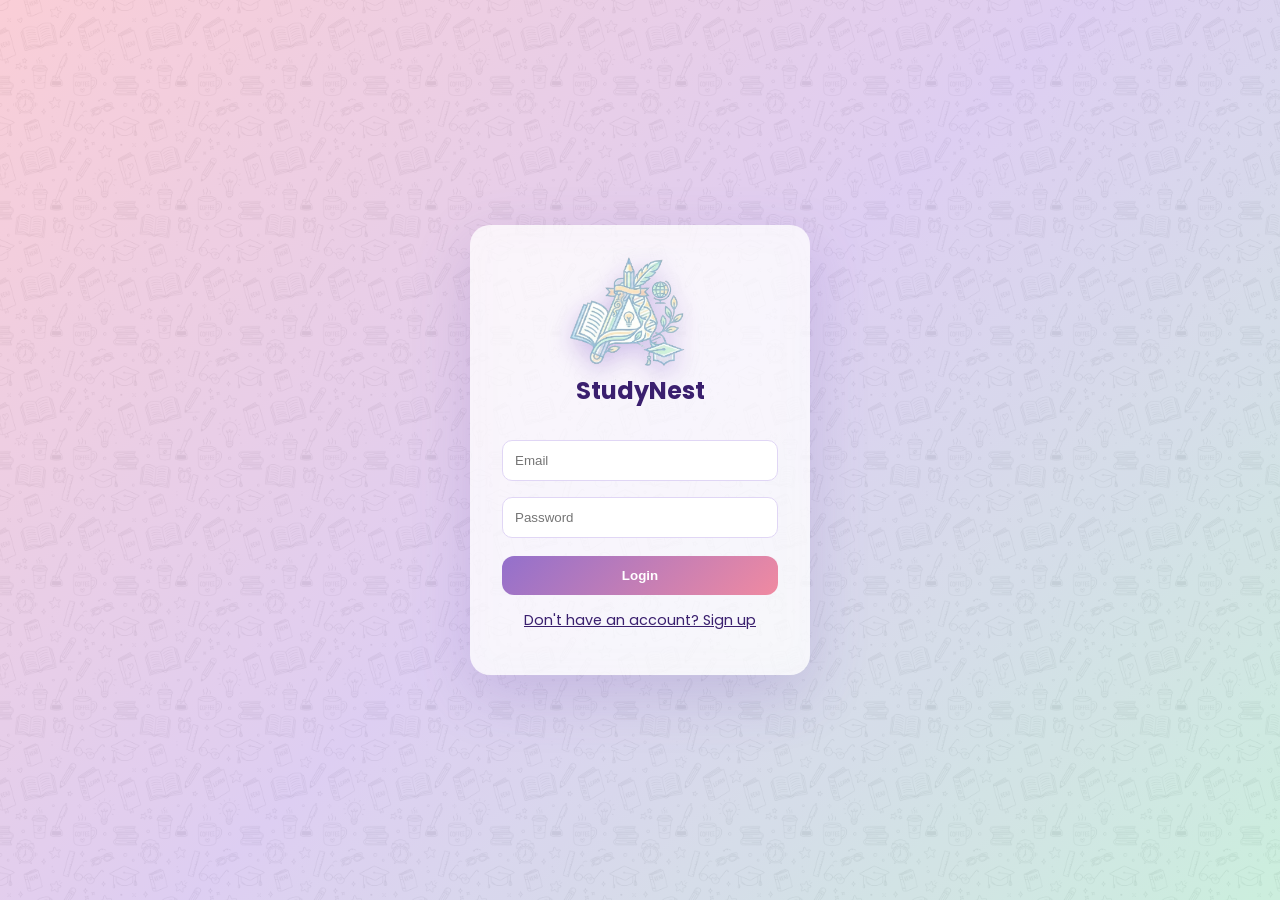
<file: frontend/pages/index.html>
<!DOCTYPE html>

<html lang="en">

<head>
  <meta charset="UTF-8">
  <link rel="icon" type="image/png" href="../assets/studynest_logo.png">
  <meta name="viewport" content="width=device-width, initial-scale=1.0">
  <title>StudyNest</title>

  <link rel="stylesheet" href="../styles/style.css">
  <link href="https://fonts.googleapis.com/css2?family=Poppins:wght@400;600&display=swap" rel="stylesheet">

  <script type="module" src="../scripts/api.js"></script>

</head>

<body>

  <div class="container">
    <img src="../assets/studynestlogo2_clean.png" alt="StudyNest Logo" class="login-logo">
    <h2>StudyNest</h2>

    <div id="signupName" style="display: none;">
      <input type="text" id="name" placeholder="Name">
    </div>

    <input type="email" id="email" placeholder="Email">
    <input type="password" id="password" placeholder="Password">

    <div id="signupConfirm" style="display: none;">
      <input type="password" id="confirmPassword" placeholder="Re-enter Password">
    </div>

    <button id="authBtn" onclick="handleAuth()">Login</button>
    <p id="toggleText"
      style="margin-top: 15px; font-size: 0.9rem; color: #3a1f6e; cursor: pointer; text-decoration: underline;"
      onclick="toggleMode()">Don't have an account? Sign up</p>

    <p id="msg"></p>
  </div>

  <script type="module">
    import { BASE_URL } from "../scripts/api.js";

    if (localStorage.getItem("token")) {
      window.location.href = "dashboard.html";
    }

    let isLogin = true;

    function toggleMode() {
      isLogin = !isLogin;
      document.getElementById('signupName').style.display = isLogin ? 'none' : 'block';
      document.getElementById('signupConfirm').style.display = isLogin ? 'none' : 'block';
      document.getElementById('authBtn').style.background = isLogin ? '#C3ECD8' : 'linear-gradient(135deg, #9370cc, #f08aa1)';
      document.getElementById('authBtn').style.color = isLogin ? '#145c35' : 'white';
      document.getElementById('authBtn').innerText = isLogin ? 'Login' : 'Sign Up';
      document.getElementById('toggleText').innerText = isLogin ? "Don't have an account? Sign up" : "Already have an account? Login";
      document.getElementById('msg').innerText = '';
    }

    async function handleAuth() {
      if (isLogin) {
        await login();
      } else {
        await signup();
      }
    }
    async function signup() {
      const name = document.getElementById('name').value.trim();
      const email = document.getElementById('email').value.trim();
      const password = document.getElementById('password').value;
      const confirmPassword = document.getElementById('confirmPassword').value;
      if (!email || !password || !name) {
        document.getElementById('msg').innerText = "Please fill all fields for signup.";
        return;
      }
      if (password !== confirmPassword) {
        document.getElementById('msg').innerText = "Passwords do not match!";
        return;
      }

      const response = await fetch(`${BASE_URL}/auth/signup`, {
        method: "POST",
        headers: { "Content-Type": "application/json" },
        body: JSON.stringify({ email, password, full_name: name })
      });
      const data = await response.json();

      if (response.ok) {
        document.getElementById('msg').innerText = "Signup successful! Please check your gmail to confirm your account creation.";
        document.getElementById('msg').style.color = "#145c35";
        alert("Signup successful! Please check your gmail to confirm your account creation.");
        toggleMode();
      } else {
        document.getElementById('msg').innerText = data.error || "Signup failed.";
        document.getElementById('msg').style.color = "#6b2535";
      }
    }

    async function login() {
      const email = document.getElementById('email').value;
      const password = document.getElementById('password').value;

      const res = await fetch(`${BASE_URL}/auth/login`, {
        method: "POST",
        headers: { "Content-Type": "application/json" },
        body: JSON.stringify({ email, password })
      });

      const data = await res.json();

      if (data.access_token) {
        localStorage.setItem("token", data.access_token);
        window.location.href = "dashboard.html";
      } else {
        document.getElementById('msg').innerText = data.error || "Login failed.";
        document.getElementById('msg').style.color = "#6b2535";
      }
    }

    window.toggleMode = toggleMode;
    window.handleAuth = handleAuth;
  </script>

</body>

</html>
</file>
<file: frontend/styles/style.css>
* {
    margin: 0;
    padding: 0;
    box-sizing: border-box;
}
body::before {
    content: "";
    position: fixed;
    top: 0; left: 0; width: 100%; height: 100%;
    background-image: url('../assets/doodle_pattern.png');
    background-size: 250px;
    opacity: 0.15;
    mix-blend-mode: multiply;
    pointer-events: none;
    z-index: -1;
}
body {
    position: relative;
    z-index: 0;
    font-family: 'Poppins', sans-serif;
    height: 100vh;
    display: flex;
    justify-content: center;
    align-items: center;
    background: linear-gradient(135deg, #F9C6D0, #D8C6F0, #C3ECD8);
}
.container {
    width: 340px;
    padding: 2rem;
    background: rgba(255, 255, 255, 0.75);
    backdrop-filter: blur(18px);
    border-radius: 20px;
    box-shadow: 0 20px 60px rgba(100, 70, 160, 0.2);
    text-align: center;
}
.login-logo {
    width: 140px;
    height: auto;
    margin-bottom: -15px;
    filter: drop-shadow(0px 8px 12px rgba(147, 112, 204, 0.4));
}
h2 {
    margin-bottom: 1.5rem;
    color: #3a1f6e;
}
input {
    width: 100%;
    padding: 12px;
    margin: 8px 0;
    border: 1px solid #e0d6f5;
    border-radius: 10px;
    outline: none;
    transition: 0.2s;
}
input:focus {
    border-color: #9370cc;
    box-shadow: 0 0 0 3px rgba(147, 112, 204, 0.2);
}
button {
    width: 100%;
    padding: 12px;
    margin-top: 10px;
    border: none;
    border-radius: 12px;
    font-weight: 600;
    cursor: pointer;
    transition: 0.25s;
}
button:nth-of-type(1) {
    background: linear-gradient(135deg, #9370cc, #f08aa1);
    color: white;
}
button:nth-of-type(2) {
    background: #C3ECD8;
    color: #145c35;
}
button:hover {
    transform: translateY(-2px);
    box-shadow: 0 10px 25px rgba(0, 0, 0, 0.15);
}
#msg {
    margin-top: 12px;
    font-size: 0.9rem;
    color: #6b2535;
}
</file>
<file: frontend/styles/dashboard.css>
* {
    margin: 0;
    padding: 0;
    box-sizing: border-box;
}
body::before {
    content: "";
    position: fixed;
    top: 0; left: 0; width: 100%; height: 100%;
    background-image: url('../assets/doodle_pattern.png');
    background-size: 250px;
    opacity: 0.15;
    mix-blend-mode: multiply;
    pointer-events: none;
    z-index: -1;
}
body {
    position: relative;
    z-index: 0;
    font-family: 'Poppins', sans-serif;
    min-height: 100vh;
    background: linear-gradient(135deg, #F9C6D0, #D8C6F0, #C3ECD8);
    display: flex;
    justify-content: center;
    align-items: center;
    opacity: 0;
    transition: opacity 0.5s ease;
}
body.visible {
    opacity: 1;
}
.dashboard {
    width: 90%;
    max-width: 700px;
    padding: 2rem;
    background: rgba(255, 255, 255, 0.75);
    backdrop-filter: blur(18px);
    border-radius: 20px;
    box-shadow: 0 20px 60px rgba(100, 70, 160, 0.2);
    text-align: center;
}
.dashboard-logo {
    width: 120px;
    height: auto;
    margin-bottom: 10px;
    filter: drop-shadow(0px 8px 12px rgba(147, 112, 204, 0.4));
}
h1 {
    color: #3a1f6e;
    margin-bottom: 0.5rem;
}
#user {
    color: #6b2535;
    margin-bottom: 1.5rem;
}
.nav-buttons {
    display: grid;
    grid-template-columns: repeat(2, 1fr);
    gap: 15px;
    margin-bottom: 2rem;
}
.nav-buttons button {
    padding: 15px;
    border: none;
    border-radius: 15px;
    font-weight: 600;
    cursor: pointer;
    transition: 0.3s;
}
.nav-buttons button:nth-child(1) {
    background: #C3ECD8;
    color: #145c35;
}
.nav-buttons button:nth-child(2) {
    background: #BFD9FF;
    color: #1e4e8c;
}
.nav-buttons button:nth-child(3) {
    background: #FDD9B5;
    color: #a65c00;
}
.nav-buttons button:nth-child(4) {
    background: #D8C6F0;
    color: #3a1f6e;
}
.nav-buttons button:nth-child(5) {
    grid-column: span 2;
    background: #F9C6D0;
    color: #6b2535;
}
.nav-buttons button:hover {
    transform: translateY(-3px);
    box-shadow: 0 10px 25px rgba(0, 0, 0, 0.15);
}
.logout {
    background: linear-gradient(135deg, #9370cc, #f08aa1);
    color: white;
    padding: 12px 20px;
    border: none;
    border-radius: 12px;
    cursor: pointer;
    transition: 0.3s;
}
.logout:hover {
    transform: translateY(-2px);
    box-shadow: 0 10px 25px rgba(0, 0, 0, 0.2);
}

@media (max-width: 768px) {
    .nav-buttons {
        grid-template-columns: 1fr;
    }
    .nav-buttons button:nth-child(5) {
        grid-column: span 1;
    }
}
</file>
<file: frontend/styles/notes.css>
* {
    margin: 0;
    padding: 0;
    box-sizing: border-box;
}
body::before {
    content: "";
    position: fixed;
    top: 0; left: 0; width: 100%; height: 100%;
    background-image: url('../assets/doodle_pattern.png');
    background-size: 250px;
    opacity: 0.15;
    mix-blend-mode: multiply;
    pointer-events: none;
    z-index: -1;
}
body {
    position: relative;
    z-index: 0;
    font-family: 'Poppins', sans-serif;
    background: linear-gradient(135deg, #F9C6D0, #D8C6F0, #C3ECD8);
    color: #333;
    padding: 20px;
    min-height: 100vh;
}
.container {
    max-width: 800px;
    margin: 0 auto;
}
.card {
    background: rgba(255, 255, 255, 0.75);
    backdrop-filter: blur(18px);
    border-radius: 20px;
    padding: 20px;
    box-shadow: 0 10px 30px rgba(100, 70, 160, 0.1);
    margin-bottom: 20px;
}
.header {
    display: flex;
    justify-content: space-between;
    align-items: center;
    color: #3a1f6e;
}
.notes-grid {
    display: grid;
    grid-template-columns: repeat(auto-fill, minmax(280px, 1fr));
    gap: 20px;
}
.note-card {
    background: #FFFACD;
    color: #5c531d;
    padding: 20px;
    border-radius: 15px;
    box-shadow: 0 5px 15px rgba(0,0,0,0.05);
    transition: 0.3s;
    position: relative;
    border-left: 5px solid #EEDC82;
    cursor: pointer;
}
.note-card:hover {
    transform: translateY(-4px);
    box-shadow: 0 10px 25px rgba(0,0,0,0.12);
}
.note-date {
    font-size: 0.8rem;
    color: #8f8549;
    margin-bottom: 8px;
    font-weight: 600;
}
.note-content.preview {
    display: -webkit-box;
    -webkit-line-clamp: 4;
    line-clamp: 4;
    -webkit-box-orient: vertical;
    overflow: hidden;
    font-size: 0.95rem;
    line-height: 1.5;
    white-space: pre-wrap;
    opacity: 0.85;
}
.modal {
    display: none;
    position: fixed;
    z-index: 100;
    left: 0;
    top: 0;
    width: 100%;
    height: 100%;
    background-color: rgba(0,0,0,0.5);
    backdrop-filter: blur(3px);
    align-items: center;
    justify-content: center;
}
.modal-content {
    background: linear-gradient(135deg, #FFFCF0, #FFF);
    margin: auto;
    padding: 30px;
    width: 90%;
    max-width: 600px;
    max-height: 85vh;
    overflow-y: auto;
    position: relative;
    border-left: 5px solid #EEDC82;
    border-radius: 20px;
    box-shadow: 0 20px 60px rgba(100, 70, 160, 0.2);
}
.close {
    color: #aaa;
    float: right;
    font-size: 28px;
    font-weight: bold;
    cursor: pointer;
    position: absolute;
    right: 20px;
    top: 15px;
    transition: 0.2s;
}
.close:hover {
    color: #6b2535;
}
.full-text {
    white-space: pre-wrap;
    font-size: 1rem;
    color: #333;
    line-height: 1.6;
    margin-top: 15px;
}
::-webkit-scrollbar {
    width: 6px;
}
::-webkit-scrollbar-thumb {
    background: #D8C6F0;
    border-radius: 10px;
}
</file>
